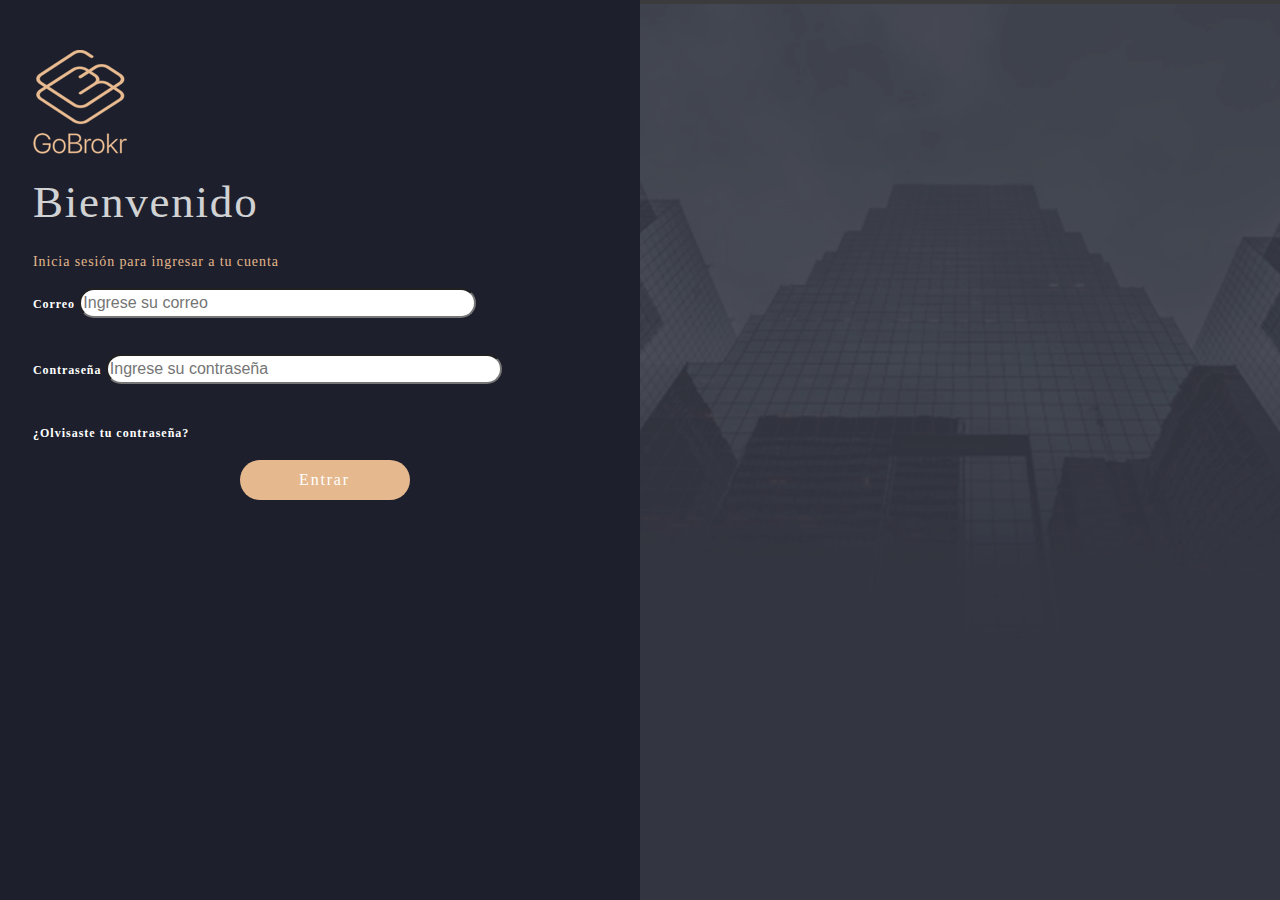
<file: index.html>
<!DOCTYPE html>
<html lang="en">

<head>
    <meta charset="UTF-8">
    <meta name="viewport" content="width=device-width, initial-scale=1.0">
    <meta http-equiv="X-UA-Compatible" content="ie=edge">
    <link rel="stylesheet" href="css/bootstrap-grid.css">
    <link rel="stylesheet" href="css/bootstrap.min.css">
    <link rel="stylesheet" href="css/bootstrap-reboot.min.css">
    <link rel="stylesheet" href="css/style.css">
    <title>Login</title>
</head>

<body>

    <div class="container-fluid p-0">
      <div class="row">
        <div class="col-sm-6 p-0">
            <div class="login-form">
                <img class="ml-5 mx-5" src="images/logo-gobrokr.png" alt="">
                <div class="container-wrapper ml-5">
                    <h1 id="welcome">Bienvenido</h1>
                    <p id="login">Inicia sesión para ingresar a tu cuenta</p>
                    <form class="pr-4">
                        <div class="form-group">
                            <label for="exampleInputEmail1" class="exampleInput">Correo</label>
                            <input type="email" class="form-control1" id="exampleInputEmail1" aria-describedby="emailHelp" placeholder="Ingrese su correo">
                        </div>
                        <div class="form-group">
                            <label for="exampleInputPassword1" class="exampleInput">Contraseña</label>
                            <input type="password" class="form-control1" id="exampleInputPassword1" placeholder="Ingrese su contraseña">
                        </div>
                        <div class="form-group">
                            <span id="recuperar" onclick="loadContent('.container-wrapper','views/recuperar.html')">¿Olvisaste tu contraseña?</span>
                        </div>
    
                        <div class="button">
                                <button type="submit" class="btn btn-danger mx-auto d-block" id="buttonLogin"><a href="views/dashboard.html" class="btn-text btn">Entrar</a></button>
                            <!-- <button type="submit" class="btn btn-danger mx-auto d-block" id="buttonLogin">Entrar</button> -->
                        </div>
                    </form>
                </div>
            </div>
        </div>
        <div class="col-sm-6 p-0">
            <div class="login-image">
                <img src="images/fondo3.png" id="fondo3" alt="">
            </div>
        </div>
      </div>
    </div>
    <script src="js/jquery-3.3.1.min.js"></script>
    <script src="js/bootstrap.min.js"></script>
    <script src="js/bootstrap.bundle.min.js"></script>
    <script src="js/main.js"></script>
</body>

</html>
</file>
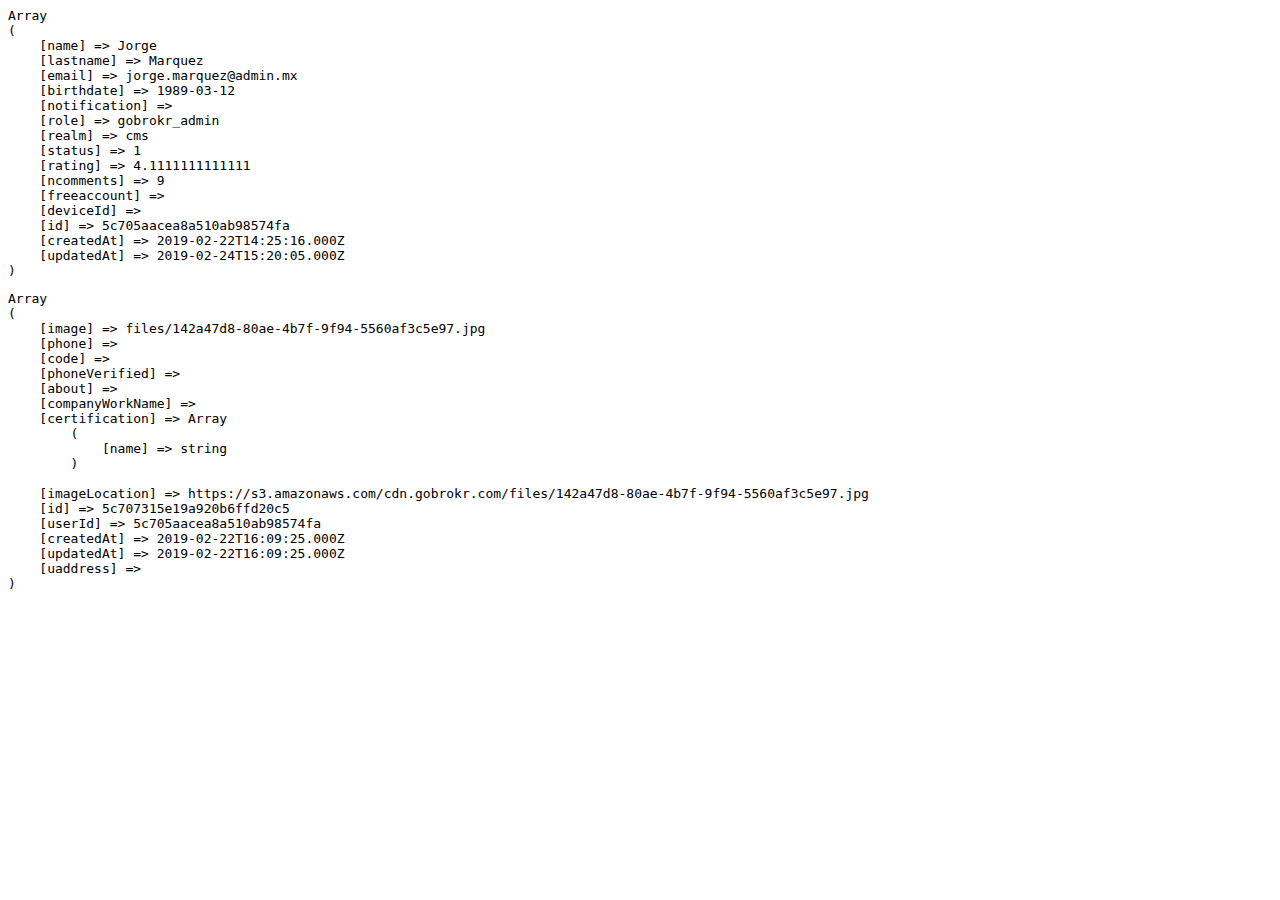
<file: img/broker.html>
<!-- saved from url=(0059)http://localhost/bkr/broker?broker=5c705aacea8a510ab98574fa -->
<html><head><meta http-equiv="Content-Type" content="text/html; charset=UTF-8"></head><body><pre>Array
(
    [name] =&gt; Jorge
    [lastname] =&gt; Marquez
    [email] =&gt; jorge.marquez@admin.mx
    [birthdate] =&gt; 1989-03-12
    [notification] =&gt; 
    [role] =&gt; gobrokr_admin
    [realm] =&gt; cms
    [status] =&gt; 1
    [rating] =&gt; 4.1111111111111
    [ncomments] =&gt; 9
    [freeaccount] =&gt; 
    [deviceId] =&gt; 
    [id] =&gt; 5c705aacea8a510ab98574fa
    [createdAt] =&gt; 2019-02-22T14:25:16.000Z
    [updatedAt] =&gt; 2019-02-24T15:20:05.000Z
)
</pre><pre>Array
(
    [image] =&gt; files/142a47d8-80ae-4b7f-9f94-5560af3c5e97.jpg
    [phone] =&gt; 
    [code] =&gt; 
    [phoneVerified] =&gt; 
    [about] =&gt; 
    [companyWorkName] =&gt; 
    [certification] =&gt; Array
        (
            [name] =&gt; string
        )

    [imageLocation] =&gt; https://s3.amazonaws.com/cdn.gobrokr.com/files/142a47d8-80ae-4b7f-9f94-5560af3c5e97.jpg
    [id] =&gt; 5c707315e19a920b6ffd20c5
    [userId] =&gt; 5c705aacea8a510ab98574fa
    [createdAt] =&gt; 2019-02-22T16:09:25.000Z
    [updatedAt] =&gt; 2019-02-22T16:09:25.000Z
    [uaddress] =&gt; 
)
</pre></body></html>
</file>
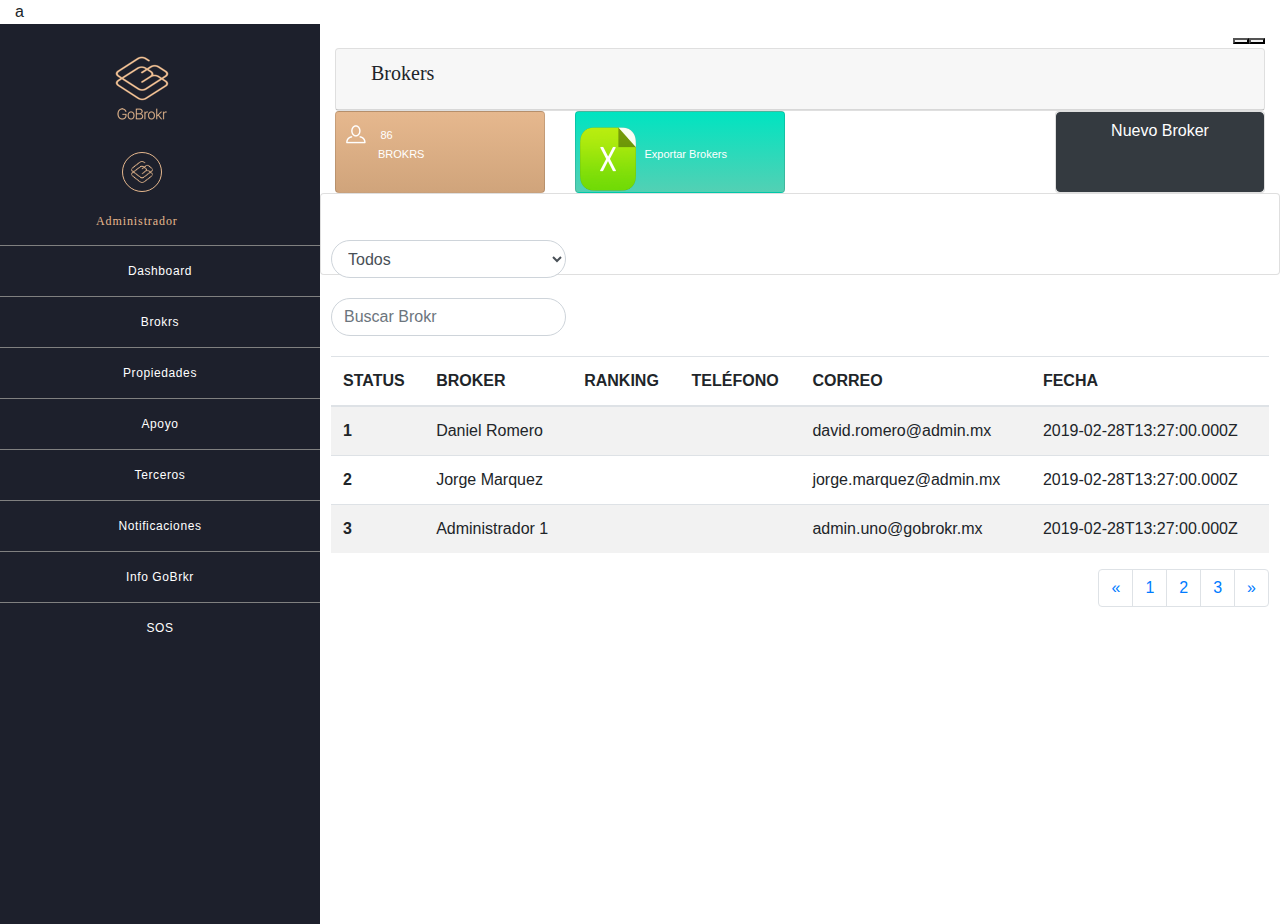
<file: views/dashboard.html>
<!DOCTYPE html>
<html lang="en">

<head>
    <meta charset="UTF-8">
    <meta name="viewport" content="width=device-width, initial-scale=1.0">
    <meta http-equiv="X-UA-Compatible" content="ie=edge">
    <link rel="stylesheet" href="https://use.fontawesome.com/releases/v5.8.2/css/all.css" integrity="sha384-oS3vJWv+0UjzBfQzYUhtDYW+Pj2yciDJxpsK1OYPAYjqT085Qq/1cq5FLXAZQ7Ay" crossorigin="anonymous">
    <link rel="stylesheet" href="../css/bootstrap-grid.css">
    <link rel="stylesheet" href="../css/bootstrap-reboot.min.css">
    <link rel="stylesheet" href="../css/bootstrap.min.css">
    <link rel="stylesheet" href="../css/style.css">
    <title>GoBrkr</title>
</head>

<body>
    <div class="container-fluid">a
        <div class="row">
            <div class="col-lg-3 p-0">
                <aside>
                    <div class="side-nav wr-0">
                        <nav id="side">
                            <div class="nav-header">
                                <img src="../img/logo.png" class="main-logo" alt="">
                            </div>
                            <div class="profile">
                                <img class="profile-img" src="../img/brock.png" alt="">
                                <p id="admin">Administrador</p>
                            </div>
                            <div class="left-menu">
                                <nav class="sidebar">
                                    <ul class="nav flex-column">
                                        <li class="nav-item">
                                            <a class="nav-link active" href="#" onclick="loadContents('.container-wrapper','../views/goFeel.html')">Dashboard</a>
                                        </li>
                                        <li class="nav-item">
                                            <a class="nav-link" href="#" onclick="loadContents('.container-wrapper','../views/brokrs.html')">Brokrs</a>
                                        </li>
                                        <li class="nav-item">
                                            <a class="nav-link" href="#" onclick="loadContents('.container-wrapper','../views/propiedades.html')">Propiedades</a>
                                        </li>
                                        <li class="nav-item">
                                            <a class="nav-link" href="#" onclick="loadContents('.container-wrapper','../views/apoyo.html')">Apoyo</a>
                                        </li>
                                        <li class="nav-item">
                                            <a class="nav-link" href="#" onclick="loadContents('.container-wrapper','../views/terceros.html')">Terceros</a>
                                        </li>
                                        <li class="nav-item">
                                            <a class="nav-link" href="#" onclick="loadContents('.container-wrapper','../views/notificaciones.html')">Notificaciones</a>
                                        </li>
                                        <li class="nav-item">
                                            <a class="nav-link" href="#" onclick="loadContents('.container-wrapper','../views/infoGobrokr.html')">Info GoBrkr</a>
                                        </li>
                                        <li class="nav-item">
                                            <a class="nav-link" href="#" onclick="loadContents('.container-wrapper','../views/sos.html')">SOS</a>
                                        </li>
                                    </ul>
                                </nav>
                            </div>
                        </nav>
                    </div>
                </aside>
            </div>
            <div class="col-lg-9">
                <div class="header">
                    <div class="d-flex">
                        <div class="btn-notifications">
                            <button class="btn-notifications"><i class="fas fa-bell"></i>
                                <ul id="notifications">
                                    <h5>Notificaciones</h5>
                                    <p>Ver todos</p>
                                </ul>
                        </button>
                        </div>
                        <div class="btn-logout">
                            <button><i class="fas fa-power-off"></i></button>
                        </div>
                     </div>

                </div>
                <div class="container-wrapper">
                <div class="card w-100 p-0">
                    <div class="card-header">
                        <h5 class="card-title col-sm-4">Brokers</h5>
                    </div>
                </div>
                <div class="row">
                    <div class="col-sm-3">
                        <div class="card pink-gradient">
                            <div class="users-card card-body">
                                <img src="../img/iconos/user.png" class="img-user" alt="">
                                <p class="card-text">86</p>
                                <p class="brokrs mb-0">BROKRS</p>
                            </div>
                        </div>
                    </div>
                    <div class="col-sm-3">
                        <div class="card p-0 green-gradient ">
                            <div class="card-body p-0 b-none">
                                <img src="../img/xls.png" class="img-export" alt="">
                                <a href="#" class="btn-export d-inline">Exportar Brokers</a>
                            </div>
                        </div>
                    </div>
                    <div class="col-sm-3"></div>
                    <div class="col-sm-3">
                        <div class="card p-0">
                            <div class="card-body p-0 b-none">
                                <a href="#" class="btn btn-dark w-100 h-100">Nuevo Broker</a>
                            </div>
                        </div>
                    </div>
                </div>
                <div class="row">
                    <div class="card w-100 p-0">
                        <div class="card-body w-40">
                            <h5 class="card-title col-sm-4">Filtrar</h5>
                            <select class="form-control w-25">
                                <option value="all" selected>Todos</option>
                                <option value="5c51e1f7dfff353c9fe0a639">Go Feel</option>
                                <option value="5c51e1f7dfff353c9fe0a63a">Go Grow</option>
                                <option value="5c51e1f7dfff353c9fe0a63b">Go Develop</option>
                            </select>
                            <input type="text" class="form-control w-25" placeholder="Buscar Brokr">
                            <table class="table table-striped">
                                <thead>
                                    <tr>
                                        <th scope="col">STATUS</th>
                                        <th scope="col">BROKER</th>
                                        <th scope="col">RANKING</th>
                                        <th scope="col">TELÉFONO</th>
                                        <th scope="col">CORREO</th>
                                        <th scope="col">FECHA</th>
                                    </tr>
                                </thead>
                                <tbody>
                                    <tr>
                                        <th scope="row">1</th>
                                        <td>Daniel Romero</td>
                                        <td></td>
                                        <td></td>
                                        <td>david.romero@admin.mx</td>
                                        <td>2019-02-28T13:27:00.000Z</td>
                                    </tr>
                                    <tr>
                                        <th scope="row">2</th>
                                        <td>Jorge Marquez </td>
                                        <td></td>
                                        <td></td>
                                        <td>jorge.marquez@admin.mx</td>
                                        <td>2019-02-28T13:27:00.000Z</td>
                                    </tr>
                                    <tr>
                                        <th scope="row">3</th>
                                        <td>Administrador 1</td>
                                        <td></td>
                                        <td></td>
                                        <td>admin.uno@gobrokr.mx</td>
                                        <td>2019-02-28T13:27:00.000Z</td>
                                    </tr>
                                </tbody>
                            </table>
                            <div class="footer">
                                <nav aria-label="Page navigation example">
                                    <ul class="pagination">
                                        <li class="page-item">
                                            <a class="page-link" href="#" aria-label="Previous">
                                                <span aria-hidden="true">&laquo;</span>
                                            </a>
                                        </li>
                                        <li class="page-item"><a class="page-link" href="#">1</a></li>
                                        <li class="page-item"><a class="page-link" href="#">2</a></li>
                                        <li class="page-item"><a class="page-link" href="#">3</a></li>
                                        <li class="page-item">
                                            <a class="page-link" href="#" aria-label="Next">
                                                <span aria-hidden="true">&raquo;</span>
                                            </a>
                                        </li>
                                    </ul>
                                </nav>
                            </div>
                        </div>
                    </div>
                </div>
            </div>
            </div>
        </div>
       
    </div>
    <script src="../js/jquery-3.3.1.min.js"></script>
    <script src="../js/bootstrap.min.js"></script>
    <script src="../js/bootstrap.bundle.js"></script>
    <script src="../js/main.js"></script>
</body>

</html>
</file>
<file: css/style.css>
.login-form {
    background-color: #1d202c;
    padding-top: 50px;
    align-items: center;
    height:100vh;
}

.login-image {
    width:100%;
    height:100vh;
    overflow: hidden;
}

#fondo3 {
    height: 100vh;
    width: 50vw; 
    opacity: 0.9;
}

#welcome {
    color: white;
    opacity: 0.8;
    font-size: 25px;
    font-weight: normal;
    font-style: normal;
    font-stretch: normal;
    line-height: 0.83;
    letter-spacing: 1.8px;
    text-align: left;
    font-size: 45px;
    font-family: "San Francisco Display Thin";
    margin-bottom: 30px;
    margin-top: 30px;
}

#login {
    font-size: 14px;
    font-weight: normal;
    font-style: normal;
    font-stretch: normal;
    letter-spacing: 0.9px;
    text-align: left;
    color: #e4b78d;
    font-family: "San Francisco Display Thin";
}

#recuperar {
    font-size: 12px;
    line-height: 1.4;
    color: #ffffff;
    font-family: "San Francisco Display Thin";
    font-weight: bold;
    letter-spacing: 1px;
}

#return {
    font-size: 12px;
    line-height: 1.4;
    color: #ffffff;
    font-family: "San Francisco Display Thin";
    font-weight: bold;
    letter-spacing: 1px; 
}
.form-control {
    /* border-radius: 10px; */
    width: 25%;
    border-radius: 50px;
    margin-bottom: 20px;
    /* border-radius: 25; */
}

.form-control1 {
    width: 68%;
    border-radius: 50px;
    margin-bottom: 20px;
}

.text-gofeel {
    color:black;
}

.card-body p {
    font-size: 11px;
}
#exampleInputEmail1 #exampleInputPassword1 #exampleInputEmail2{
    display: block;
    background: transparent;
    font-family: Montserrat-Regular;
    font-size: 18px;
    color: #555555;
    line-height: 1.2;
    padding: 0 25px;
}

.exampleInput {
    font-family: "San Francisco Display Thin";
    font-size: 12px;
    font-weight: bold;
    font-style: normal;
    font-stretch: normal;
    line-height: 2.50;
    letter-spacing: normal;
    text-align: left;
    color: #ffffff;
    letter-spacing: 0.9px;
}

#buttonLogin {
    width: 170px;
    height: 40px;
    border-radius: 25px;
    background-color: #e6b88e;
    font-weight: bold;
    font-style: normal;
    font-stretch: normal;
    line-height: 1.25;
    letter-spacing: normal;
    text-align: center;
    color: white;
    font-family: "San Francisco Display Thin";
    font-size: 14px;
    letter-spacing: 1.8px;
    border: none;
}

.btn-text {
    color: white;
    padding: 0;
}

.sideHeader{
    min-width: 205px;
    background: #1d202c;
    color: #fff;
    position: fixed;
    transition: all 0.3s;
    z-index: 999;
    height: 100%;
}

.profile {
    color: #fff;
}

.main-logo {
    max-width: 100%;
    height: auto;
    padding-left: 36%;
    padding-top: 10%;
}

.profile .profile-img {
    border: 1.5px solid #e6b88e;
    border-radius: 50%;
    width: 40px;
    height: 40px;
    margin-left: 38%;
    margin-bottom: 7%;
    margin-top: 10%;
    padding: 8px;
}

#admin {
    color: #e6b88e;
    font-family: 'San Francisco Display Ultralight';
    font-size: 12px;
    font-weight: normal;
    font-style: normal;
    font-stretch: normal;
    line-height: normal;
    letter-spacing: 0.9px;
    margin-left: 30%
}

#notifications {
    border: 1px solid blue;
    
}
#nav-ul {
    list-style: none;
    padding-left: 0;
}

.side-nav {
    background: #1d202c;
    height: 100vh;
    /* opacity: 0.8; */
}

a {
    text-decoration: none;
    color: #fff;
}

.nav-item {
    border-top: 1px solid gray;
    color: #fff;
    font-size: 12px;
    font-weight: normal;
    font-style: normal;
    font-stretch: normal;
    line-height: normal;
    letter-spacing: 0.6px;
    text-align: center;
    padding-bottom: 10px;
    padding-top: 10px;
    font-family: 'San Francisco Display Ultralight', sans-serif;
}

.header {
    display: flex;
    justify-content: flex-end;
}

.pink-gradient{
    background-image: linear-gradient(to bottom, #e6b88e, #d0a47b);
}

.green-gradient {
    background-image: linear-gradient(to bottom, #00e4c1, #53d0b4);
}
.img-user{
    display: inline-block;
}
.card-text {
    display: inline-block;
    padding-left: 10px;
    margin-bottom: 0;
}

.brokrs {
    font-size: 11px;
    margin-left: 32px;
}

.card-header {
    font-family: 'San Francisco Display Bold';
    /* text-align: left;
    border: none; */
}
.card-body {
    border-radius: 8px;
    color: white;
    height: 80px;
    padding: 10px;
}
.img-export {
    width: 5vw;
    height: 8vh;
    display: inline-block;
    margin-top: 11px
}

.btn-export {
    color: white;
    font-size: 11px;
}

}
.form-control{
    width: 25%;
    border-radius: 50px;
    margin-bottom: 20px;
}
.pagination{
    display: flex;
    justify-content: flex-end;
    margin-right: 0;
}
</file>
